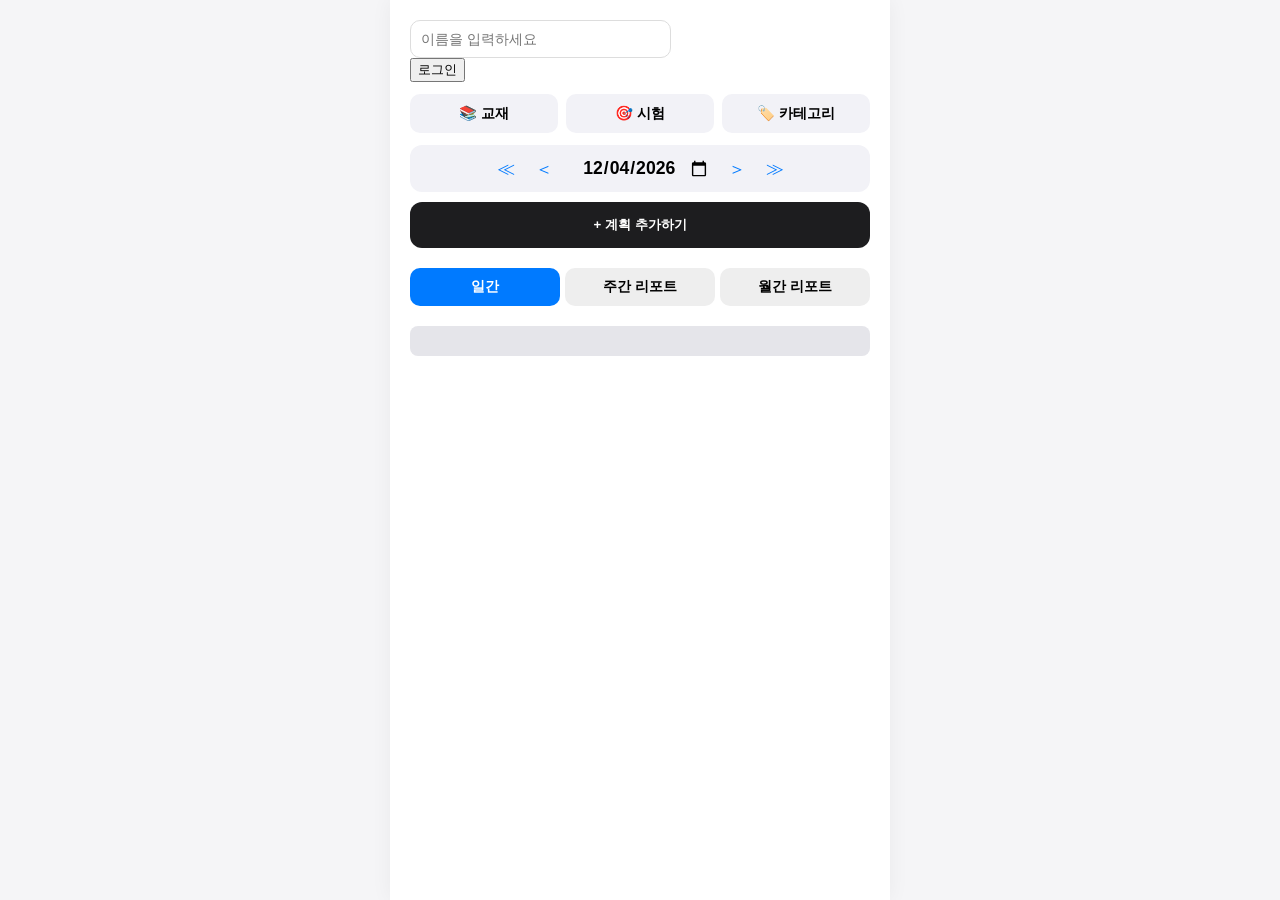
<file: index.html>
<!DOCTYPE html>
<html lang="ko">
<head>
    <meta charset="UTF-8">
    <meta name="viewport" content="width=device-width, initial-scale=1.0">
    <title>프로페셔널 학습 플래너</title>
    <link rel="stylesheet" href="style.css">
</head>
<body>
    <div class="app-container">
        <!-- 사용자 인증 -->
        <div class="user-section">
            <div id="user-login">
                <input type="text" id="user-name-input" placeholder="이름을 입력하세요">
                <button id="save-user-btn">로그인</button>
            </div>
            <div id="user-welcome" style="display: none;">
                <span id="display-name" style="font-weight: bold;"></span>님의 플래너
                <button id="logout-btn">로그아웃</button>
            </div>
        </div>

        <!-- 관리 메뉴 -->
        <div class="quick-menu">
            <button onclick="toggleModal('book-modal')">📚 교재</button>
            <button onclick="toggleModal('exam-modal')">🎯 시험</button>
            <button onclick="toggleModal('cat-modal')">🏷️ 카테고리</button>
        </div>

        <!-- 날짜 및 추가 버튼 -->
        <header>
            <div class="date-navigation">
                <button id="prev-week" class="nav-btn-double">≪</button>
                <button id="prev-date" class="nav-btn">＜</button>
                <div class="date-selector">
                    <input type="date" id="current-date">
                </div>
                <button id="next-date" class="nav-btn">＞</button>
                <button id="next-week" class="nav-btn-double">≫</button>
            </div>
            <button id="open-todo-modal-btn" class="main-add-btn">+ 계획 추가하기</button>
        </header>

        <!-- 보기 모드 전환 -->
        <div class="view-controls">
            <button class="view-btn active" data-view="daily">일간</button>
            <button class="view-btn" data-view="weekly">주간 리포트</button>
            <button class="view-btn" data-view="monthly">월간 리포트</button>
        </div>
        
        <!-- 일간 타임바 -->
        <div id="daily-time-bar-container">
            <div id="time-bar"></div>
        </div>

        <!-- 통계 리포트 영역 -->
        <div id="report-section" style="display: none;">
            <div id="book-progress-area"></div>
            <hr>
            <h3 id="report-title">활동 분석</h3>
            <div id="category-stats-area"></div>
        </div>

        <!-- 할 일 리스트 -->
        <main><ul id="todo-list"></ul></main>
    </div>

    <!-- 모달: 할 일 추가 -->
    <div id="todo-modal" class="modal">
        <div class="modal-content">
            <h2>📝 새로운 계획</h2>
            <div class="input-field">
                <label>분류 선택</label>
                <select id="todo-category-select"></select>
            </div>
            <div class="input-field">
                <label>내용</label>
                <input type="text" id="todo-title" placeholder="무엇을 할까요?">
            </div>
            <div class="book-link-box">
                <label>📖 교재 연동 (선택)</label>
                <select id="todo-book-select"></select>
                <div class="page-row">
                    <input type="number" id="todo-start-p" placeholder="시작p">
                    <span>~</span>
                    <input type="number" id="todo-end-p" placeholder="종료p">
                </div>
            </div>
            <div class="input-field">
                <label>시간 설정</label>
                <div class="time-row">
                    <select id="start-t"></select>시 ~ <select id="end-t"></select>시
                </div>
            </div>
            <div class="modal-buttons">
                <button onclick="toggleModal('todo-modal')">취소</button>
                <button id="final-add-btn" class="confirm-btn">추가</button>
            </div>
        </div>
    </div>

    <!-- 관리용 모달들 -->
    <div id="book-modal" class="modal"><div class="modal-content">
        <h2>📚 교재 등록</h2>
        <input type="text" id="new-book-name" placeholder="교재 이름">
        <input type="number" id="new-book-total" placeholder="전체 페이지">
        <button id="add-book-btn">등록</button>
        <ul id="modal-book-list" class="mini-list"></ul>
        <button onclick="toggleModal('book-modal')">닫기</button>
    </div></div>

    <div id="exam-modal" class="modal"><div class="modal-content">
        <h2>🎯 시험 일정</h2>
        <input type="text" id="new-exam-name" placeholder="시험 명">
        <input type="date" id="new-exam-date">
        <button id="add-exam-btn">등록</button>
        <ul id="modal-exam-list" class="mini-list"></ul>
        <button onclick="toggleModal('exam-modal')">닫기</button>
    </div></div>

    <div id="cat-modal" class="modal"><div class="modal-content">
        <h2>🏷️ 카테고리 설정</h2>
        <input type="text" id="new-cat-name" placeholder="예: 운동, 독서">
        <button id="add-cat-btn">추가</button>
        <ul id="modal-cat-list" class="mini-list"></ul>
        <button onclick="toggleModal('cat-modal')">닫기</button>
    </div></div>

    <script src="script.js"></script>
</body>
</html>
</file>
<file: style.css>
:root {
    --primary: #007aff;
    --success: #34c759;
    --danger: #ff3b30;
    --bg: #f5f5f7;
    --card: #ffffff;
}

* { box-sizing: border-box; font-family: -apple-system, BlinkMacSystemFont, "Segoe UI", Roboto, sans-serif; }
body { background: var(--bg); margin: 0; display: flex; justify-content: center; color: #1d1d1f; }

.app-container { width: 100%; max-width: 500px; background: var(--card); min-height: 100vh; padding: 20px; box-shadow: 0 0 20px rgba(0,0,0,0.05); }

/* 상단 레이아웃 */
.user-section, .quick-menu { display: flex; gap: 8px; margin-bottom: 12px; }
.user-section input, .quick-menu button { flex: 1; padding: 10px; border-radius: 10px; border: 1px solid #ddd; font-size: 0.9rem; }
.quick-menu button { background: #f2f2f7; border: none; font-weight: bold; cursor: pointer; }

/* 날짜 조작 */
.date-navigation { display: flex; align-items: center; justify-content: center; background: #f2f2f7; border-radius: 12px; padding: 4px; margin-bottom: 10px; }
.date-selector input { background: none; border: none; font-size: 1.1rem; font-weight: bold; width: 155px; text-align: center; }
.nav-btn, .nav-btn-double { background: none; border: none; font-size: 1.1rem; color: var(--primary); cursor: pointer; padding: 5px 10px; }

.main-add-btn { width: 100%; padding: 14px; background: #1d1d1f; color: white; border: none; border-radius: 12px; font-weight: bold; cursor: pointer; margin-bottom: 20px; }

/* 탭 스타일 */
.view-controls { display: flex; gap: 5px; margin-bottom: 20px; }
.view-btn { flex: 1; padding: 10px; border: none; border-radius: 10px; background: #eee; cursor: pointer; font-size: 0.85rem; font-weight: 600; }
.view-btn.active { background: var(--primary); color: white; }

/* 타임바 */
#time-bar { display: flex; height: 30px; background: #e5e5ea; border-radius: 8px; overflow: hidden; margin-bottom: 20px; padding: 2px; }
.hour-slot { flex: 1; border-radius: 2px; margin: 0 1px; }
.active-hour { background: var(--primary) !important; }

/* 리스트 */
ul { padding: 0; list-style: none; }
li { background: #fff; border: 1px solid #f2f2f7; border-radius: 16px; padding: 15px; margin-bottom: 10px; display: flex; justify-content: space-between; align-items: center; box-shadow: 0 2px 10px rgba(0,0,0,0.03); }
.cat-badge { font-size: 0.7rem; padding: 2px 6px; border-radius: 5px; background: #eef7ff; color: var(--primary); font-weight: bold; }
.dday-badge { background: var(--danger); color: white; font-size: 0.7rem; padding: 2px 6px; border-radius: 5px; margin-left: 5px; font-weight: bold; }

/* 리포트 카드 */
.stat-card { background: #f9f9f9; padding: 12px; border-radius: 12px; margin-bottom: 10px; }
.progress-container { background: #eee; height: 8px; border-radius: 4px; margin-top: 6px; overflow: hidden; }
.progress-bar { height: 100%; border-radius: 4px; transition: 0.5s; }

/* 모달 */
.modal { display: none; position: fixed; top: 0; left: 0; width: 100%; height: 100%; background: rgba(0,0,0,0.5); justify-content: center; align-items: center; z-index: 100; }
.modal-content { background: white; padding: 25px; border-radius: 20px; width: 90%; max-width: 400px; }
.book-link-box { background: #f9f9f9; padding: 15px; border-radius: 12px; margin: 10px 0; }
.page-row, .time-row { display: flex; align-items: center; gap: 8px; margin-top: 5px; }
.mini-list { max-height: 100px; overflow-y: auto; font-size: 0.85rem; border-top: 1px solid #eee; margin-top: 10px; }
.mini-list li { border: none; padding: 5px 0; box-shadow: none; margin: 0; }
input, select { width: 100%; padding: 8px; border-radius: 8px; border: 1px solid #ddd; }
</file>
